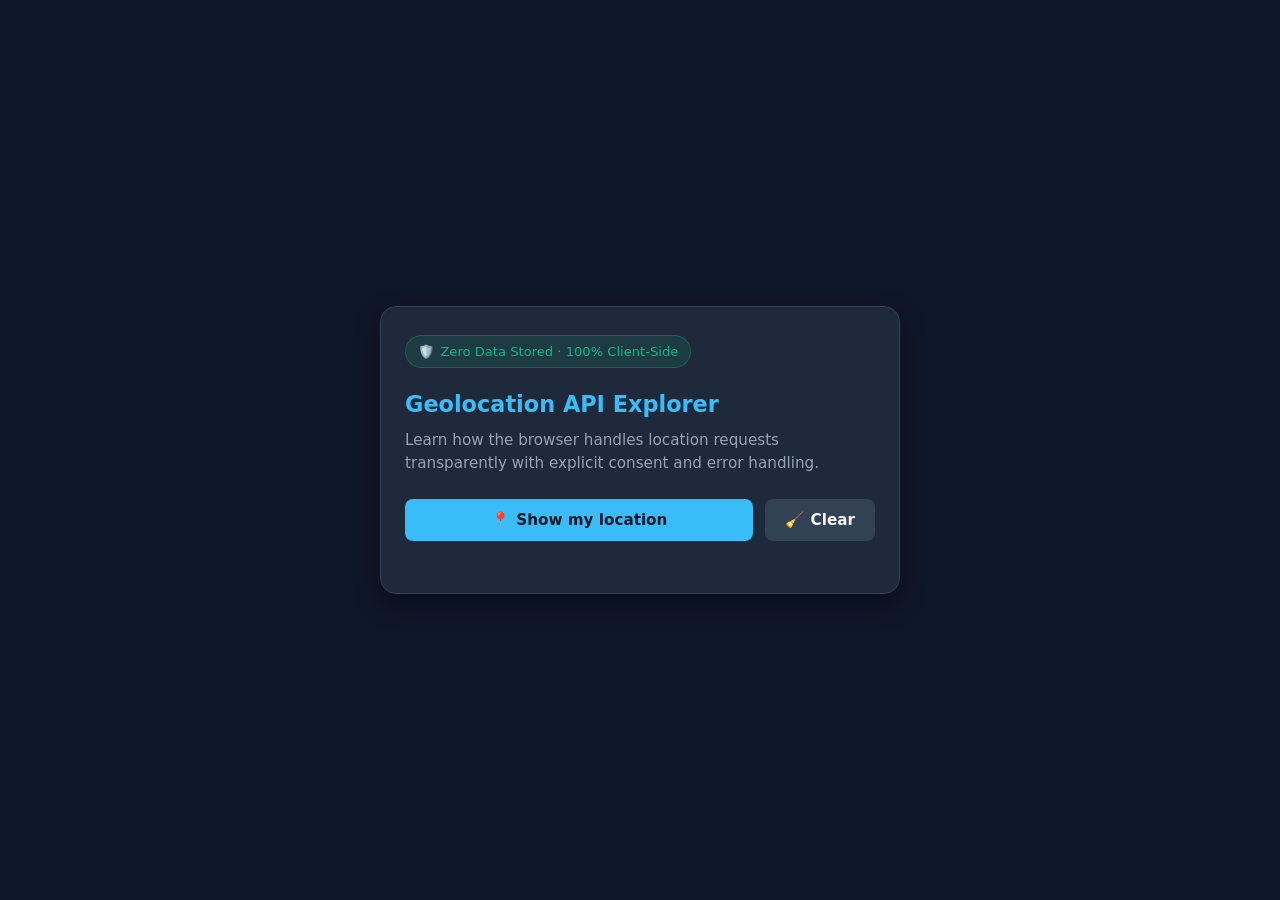
<file: DIWALI/geolocation-demo/index.html>
<!--
================================================================================
EDUCATIONAL GUIDE: THE WEB GEOLOCATION API & BROWSER PRIVACY ARCHITECTURE
================================================================================

1. WHAT IS THE GEOLOCATION API?
   The W3C Geolocation API (`navigator.geolocation`) allows web applications to
   request the geographical position of the user's device (latitude, longitude,
   altitude, and estimated accuracy in meters). It aggregates signals from:
   - GPS satellites (on mobile devices)
   - Nearby Wi-Fi access points and signal strengths
   - Cellular tower triangulation
   - IP address geolocation (as a low-accuracy fallback)

2. WHY BROWSERS MANDATE A PERMISSION PROMPT
   Location data is highly sensitive Personal Identifiable Information (PII).
   Under modern web security standards:
   - The Geolocation API is only accessible over Secure Contexts (HTTPS or localhost).
   - Access is gated behind explicit user permission (Permissions-Policy / User Prompt).
   - If a page attempts to query location, the browser intercepts the call and
     presents an unblockable system-level dialog (e.g., "example.com wants to
     know your location: Allow / Block").

3. WHY "SILENT" LOCATION COLLECTION IS IMPOSSIBLE
   Modern browsers are deliberately architected so that websites CANNOT bypass
   the user permission prompt:
   - There is no JavaScript function, trick, or hidden property to retrieve
     accurate GPS/Wi-Fi location silently.
   - If the user selects "Block" or dismisses the prompt, the API immediately
     invokes the error callback with code 1 (`PERMISSION_DENIED`).
   - Browser permission status persists per-origin, preventing pages from
     spamming repeated popups once denied.

4. WHY CONSENT AND CONTEXT MATTER
   - Asking for permissions unexpectedly (e.g., immediately on page load) creates
     user distrust and leads to high refusal rates.
   - Best practice: Always explain WHY location is requested and HOW it is used
     BEFORE invoking the browser prompt.
   - This demo is 100% client-side: no data is ever transmitted, logged, or stored.
================================================================================
-->
<!DOCTYPE html>
<html lang="en">
<head>
  <meta charset="UTF-8">
  <meta name="viewport" content="width=device-width, initial-scale=1.0">
  <title>Safe Geolocation API Educational Demo</title>
  <style>
    :root {
      --bg: #0f172a;
      --card-bg: #1e293b;
      --card-border: #334155;
      --text: #f8fafc;
      --text-muted: #94a3b8;
      --primary: #38bdf8;
      --primary-hover: #0284c7;
      --danger: #ef4444;
      --success: #10b981;
      --font: system-ui, -apple-system, BlinkMacSystemFont, 'Segoe UI', Roboto, sans-serif;
    }

    * {
      box-sizing: border-box;
      margin: 0;
      padding: 0;
    }

    body {
      background-color: var(--bg);
      color: var(--text);
      font-family: var(--font);
      min-height: 100vh;
      display: flex;
      justify-content: center;
      align-items: center;
      padding: 1.25rem 1rem;
      line-height: 1.5;
    }

    .container {
      width: 100%;
      max-width: 520px;
      background: var(--card-bg);
      border: 1px solid var(--card-border);
      border-radius: 16px;
      padding: 1.75rem 1.5rem;
      box-shadow: 0 10px 25px rgba(0, 0, 0, 0.4);
    }

    header h1 {
      font-size: 1.4rem;
      font-weight: 700;
      color: var(--primary);
      margin-bottom: 0.5rem;
    }

    header p {
      font-size: 0.95rem;
      color: var(--text-muted);
      margin-bottom: 1.5rem;
    }

    .privacy-badge {
      display: inline-flex;
      align-items: center;
      gap: 0.4rem;
      background: rgba(16, 185, 129, 0.12);
      color: var(--success);
      border: 1px solid rgba(16, 185, 129, 0.3);
      padding: 0.35rem 0.75rem;
      border-radius: 9999px;
      font-size: 0.82rem;
      font-weight: 500;
      margin-bottom: 1.25rem;
    }

    .actions {
      display: flex;
      flex-wrap: wrap;
      gap: 0.75rem;
      margin-bottom: 1.5rem;
    }

    button {
      font-family: inherit;
      font-size: 0.95rem;
      font-weight: 600;
      padding: 0.75rem 1.25rem;
      border-radius: 8px;
      border: none;
      cursor: pointer;
      transition: background-color 0.2s, transform 0.1s;
      display: inline-flex;
      align-items: center;
      gap: 0.4rem;
    }

    button:active {
      transform: scale(0.98);
    }

    .btn-primary {
      background: var(--primary);
      color: #0f172a;
      flex: 1;
      min-width: 170px;
      justify-content: center;
    }

    .btn-primary:hover {
      background: var(--primary-hover);
      color: #ffffff;
    }

    .btn-secondary {
      background: #334155;
      color: var(--text);
    }

    .btn-secondary:hover {
      background: #475569;
    }

    .output-card {
      background: rgba(15, 23, 42, 0.6);
      border: 1px solid var(--card-border);
      border-radius: 12px;
      padding: 1.25rem;
      margin-top: 1rem;
      display: none;
    }

    .output-card.visible {
      display: block;
    }

    .output-card h2 {
      font-size: 1.05rem;
      margin-bottom: 0.75rem;
      display: flex;
      align-items: center;
      gap: 0.5rem;
    }

    .data-row {
      display: flex;
      justify-content: space-between;
      padding: 0.5rem 0;
      border-bottom: 1px solid rgba(255, 255, 255, 0.06);
      font-size: 0.92rem;
    }

    .data-row:last-child {
      border-bottom: none;
    }

    .data-label {
      color: var(--text-muted);
    }

    .data-value {
      font-family: ui-monospace, SFMono-Regular, Menlo, Monaco, Consolas, monospace;
      color: var(--text);
      font-weight: 600;
    }

    .status-box {
      border-radius: 8px;
      padding: 0.75rem 1rem;
      font-size: 0.9rem;
      margin-top: 0.75rem;
      display: none;
    }

    .status-box.error {
      display: block;
      background: rgba(239, 68, 68, 0.12);
      border: 1px solid rgba(239, 68, 68, 0.3);
      color: #fca5a5;
    }

    .status-box.info {
      display: block;
      background: rgba(56, 189, 248, 0.12);
      border: 1px solid rgba(56, 189, 248, 0.3);
      color: var(--primary);
    }

    .maps-link {
      display: inline-block;
      margin-top: 0.85rem;
      color: var(--primary);
      text-decoration: none;
      font-weight: 500;
      font-size: 0.9rem;
    }

    .maps-link:hover {
      text-decoration: underline;
    }

    /* Educational Dialog Modal */
    .modal-overlay {
      position: fixed;
      top: 0;
      left: 0;
      width: 100vw;
      height: 100vh;
      background: rgba(0, 0, 0, 0.75);
      backdrop-filter: blur(4px);
      display: flex;
      align-items: center;
      justify-content: center;
      padding: 1rem;
      z-index: 1000;
      opacity: 0;
      visibility: hidden;
      transition: opacity 0.2s, visibility 0.2s;
    }

    .modal-overlay.active {
      opacity: 1;
      visibility: visible;
    }

    .modal-box {
      background: var(--card-bg);
      border: 1px solid var(--card-border);
      border-radius: 14px;
      max-width: 440px;
      width: 100%;
      padding: 1.5rem;
      box-shadow: 0 20px 30px rgba(0, 0, 0, 0.5);
    }

    .modal-box h3 {
      font-size: 1.15rem;
      color: var(--text);
      margin-bottom: 0.75rem;
    }

    .modal-box p {
      font-size: 0.92rem;
      color: var(--text-muted);
      line-height: 1.5;
      margin-bottom: 1.25rem;
    }

    .modal-buttons {
      display: flex;
      justify-content: flex-end;
      gap: 0.75rem;
    }

    @media (max-width: 375px) {
      .container {
        padding: 1.25rem 1rem;
      }
      .actions {
        flex-direction: column;
      }
      .btn-primary, .btn-secondary {
        width: 100%;
      }
    }
  </style>
</head>
<body>

  <main class="container">
    <header>
      <div class="privacy-badge">
        <span>🛡️</span> Zero Data Stored &middot; 100% Client-Side
      </div>
      <h1>Geolocation API Explorer</h1>
      <p>
        Learn how the browser handles location requests transparently with explicit consent and error handling.
      </p>
    </header>

    <div class="actions">
      <button type="button" id="btn-request" class="btn-primary">
        <span>📍</span> Show my location
      </button>
      <button type="button" id="btn-clear" class="btn-secondary">
        <span>🧹</span> Clear
      </button>
    </div>

    <!-- Status / Error Notification -->
    <div id="status-box" class="status-box" role="alert" aria-live="polite"></div>

    <!-- Output Display Card -->
    <section id="output-card" class="output-card" aria-live="polite">
      <h2><span>🌐</span> Coordinates (Local View Only)</h2>
      <div class="data-row">
        <span class="data-label">Latitude:</span>
        <span class="data-value" id="val-latitude">-</span>
      </div>
      <div class="data-row">
        <span class="data-label">Longitude:</span>
        <span class="data-value" id="val-longitude">-</span>
      </div>
      <div class="data-row">
        <span class="data-label">Accuracy:</span>
        <span class="data-value" id="val-accuracy">-</span>
      </div>
      <a id="maps-link" class="maps-link" href="#" target="_blank" rel="noopener noreferrer">
        Verify on Google Maps &rarr;
      </a>
    </section>
  </main>

  <!-- Step 1: Pre-Permission Context Dialog -->
  <div id="consent-modal" class="modal-overlay" role="dialog" aria-modal="true" aria-labelledby="modal-title">
    <div class="modal-box">
      <h3 id="modal-title">📍 How this demo uses your location</h3>
      <p>
        This demo uses your browser's location API to show you where you are.
        Nothing is sent to a server. Nothing is stored. It disappears when you close the tab.
      </p>
      <div class="modal-buttons">
        <button type="button" id="btn-cancel" class="btn-secondary">Cancel</button>
        <button type="button" id="btn-continue" class="btn-primary">Continue</button>
      </div>
    </div>
  </div>

  <script>
    // DOM Elements
    const btnRequest = document.getElementById('btn-request');
    const btnClear = document.getElementById('btn-clear');
    const modal = document.getElementById('consent-modal');
    const btnContinue = document.getElementById('btn-continue');
    const btnCancel = document.getElementById('btn-cancel');

    const statusBox = document.getElementById('status-box');
    const outputCard = document.getElementById('output-card');
    const valLatitude = document.getElementById('val-latitude');
    const valLongitude = document.getElementById('val-longitude');
    const valAccuracy = document.getElementById('val-accuracy');
    const mapsLink = document.getElementById('maps-link');

    // 1. User clicks "Show my location" -> Show explanation dialog first
    btnRequest.addEventListener('click', () => {
      showModal();
    });

    // 2. User clicks "Cancel" in explanation dialog
    btnCancel.addEventListener('click', () => {
      hideModal();
      showStatus('Location request cancelled. No browser prompt was triggered.', 'info');
    });

    // 3. User clicks "Continue" -> Trigger navigator.geolocation.getCurrentPosition()
    btnContinue.addEventListener('click', () => {
      hideModal();
      requestUserLocation();
    });

    // 4. Clear button wipes the display
    btnClear.addEventListener('click', () => {
      clearDisplay();
    });

    function showModal() {
      modal.classList.add('active');
    }

    function hideModal() {
      modal.classList.remove('active');
    }

    function showStatus(message, type) {
      statusBox.textContent = message;
      statusBox.className = 'status-box ' + type;
    }

    function hideStatus() {
      statusBox.className = 'status-box';
      statusBox.textContent = '';
    }

    function clearDisplay() {
      hideStatus();
      outputCard.classList.remove('visible');
      valLatitude.textContent = '-';
      valLongitude.textContent = '-';
      valAccuracy.textContent = '-';
      mapsLink.href = '#';
    }

    function requestUserLocation() {
      // Check if browser supports Geolocation
      if (!('geolocation' in navigator)) {
        showStatus('Error: The Geolocation API is not supported by your browser.', 'error');
        return;
      }

      showStatus('Waiting for your decision in the browser prompt...', 'info');

      const options = {
        enableHighAccuracy: true,
        timeout: 10000,
        maximumAge: 0
      };

      navigator.geolocation.getCurrentPosition(onLocationSuccess, onLocationError, options);
    }

    // 5. Success callback
    function onLocationSuccess(position) {
      hideStatus();

      const lat = position.coords.latitude;
      const lon = position.coords.longitude;
      const acc = position.coords.accuracy;

      valLatitude.textContent = lat.toFixed(6) + '°';
      valLongitude.textContent = lon.toFixed(6) + '°';
      valAccuracy.textContent = '~' + Math.round(acc) + ' meters';

      // Safe, local verification link
      mapsLink.href = `https://www.google.com/maps?q=${lat},${lon}`;
      outputCard.classList.add('visible');
    }

    // 6. Comprehensive Error Handling
    function onLocationError(error) {
      outputCard.classList.remove('visible');

      switch (error.code) {
        case error.PERMISSION_DENIED:
          showStatus(
            'Permission Denied (Code 1): You chose not to share your location. Modern browsers respect your choice, and this page cannot override it.',
            'error'
          );
          break;
        case error.POSITION_UNAVAILABLE:
          showStatus(
            'Position Unavailable (Code 2): Your device could not determine a position (GPS/Wi-Fi/cell signals unavailable).',
            'error'
          );
          break;
        case error.TIMEOUT:
          showStatus(
            'Timeout (Code 3): The location request took too long to complete. Please try again.',
            'error'
          );
          break;
        default:
          showStatus(
            'Unexpected Error: ' + (error.message || 'An unknown error occurred.'),
            'error'
          );
      }
    }
  </script>
</body>
</html>
</file>
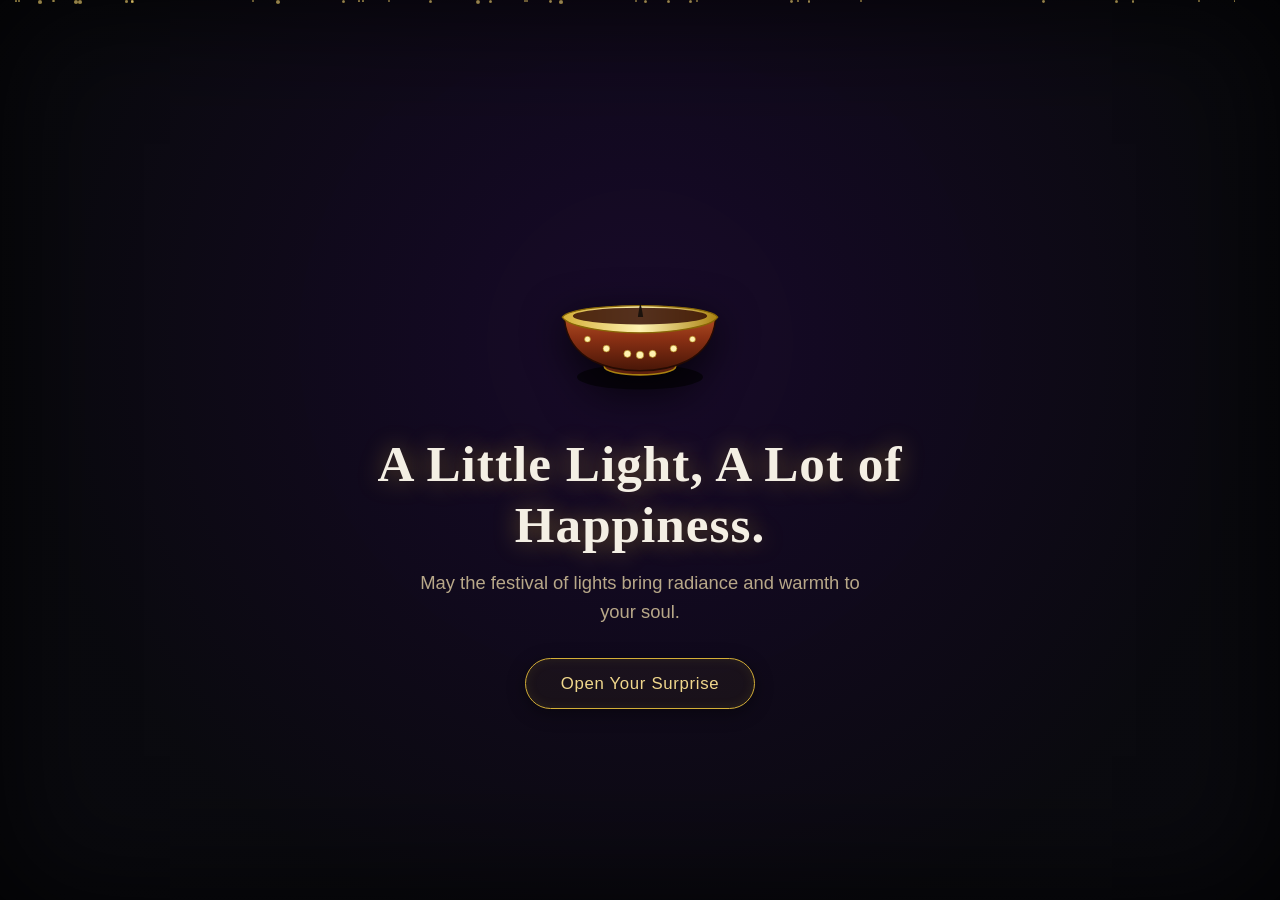
<file: DIWALI/forwarding_link/index2.html>
<!DOCTYPE html>
<html lang="en">
<head>
    <meta charset="UTF-8">
    <meta http-equiv="refresh" content="0; url=../index.html">
    <title>Redirecting to Diwali Experience...</title>
    <script>
        window.location.replace('../index.html' + window.location.search);
    </script>
</head>
<body style="background-color: #0a0a0f; color: #f0d78c; font-family: sans-serif; display: flex; justify-content: center; align-items: center; height: 100vh; margin: 0;">
    <p>Opening your Diwali Experience...</p>
</body>
</html>
</file>
